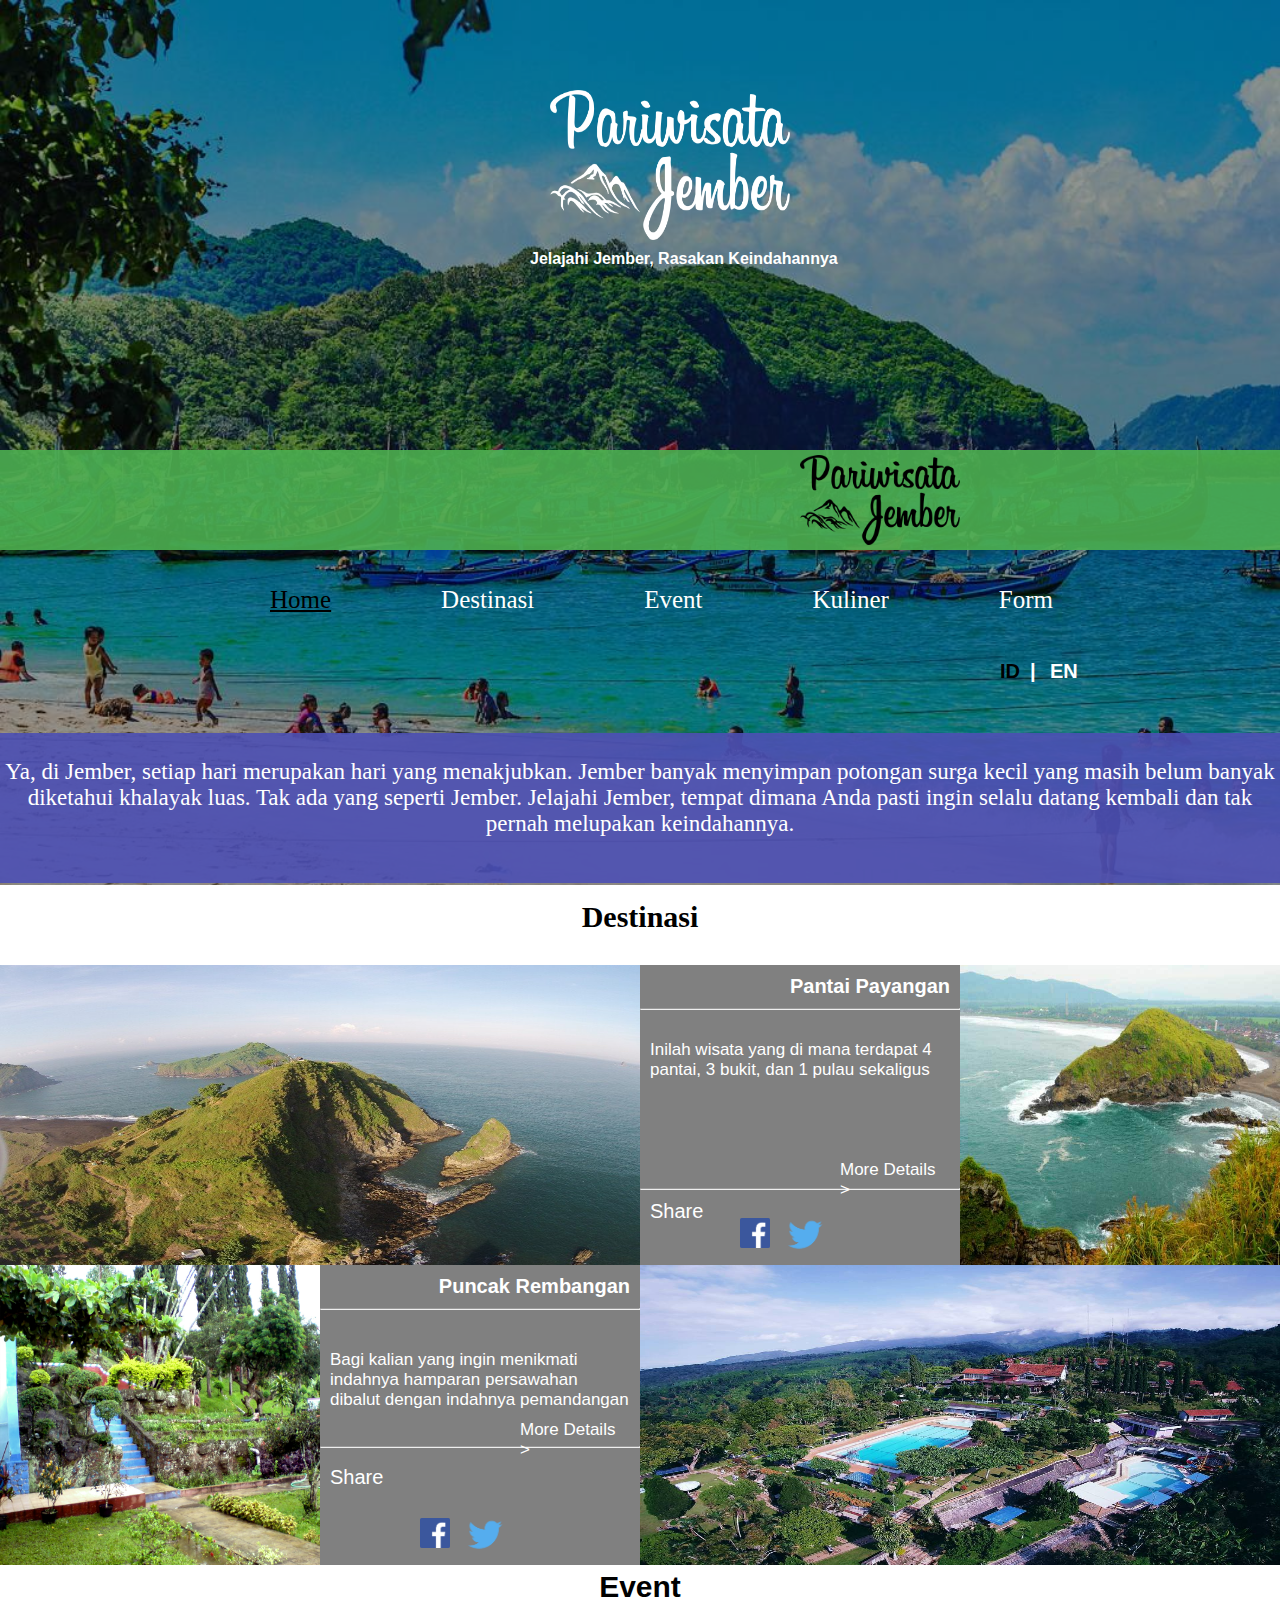
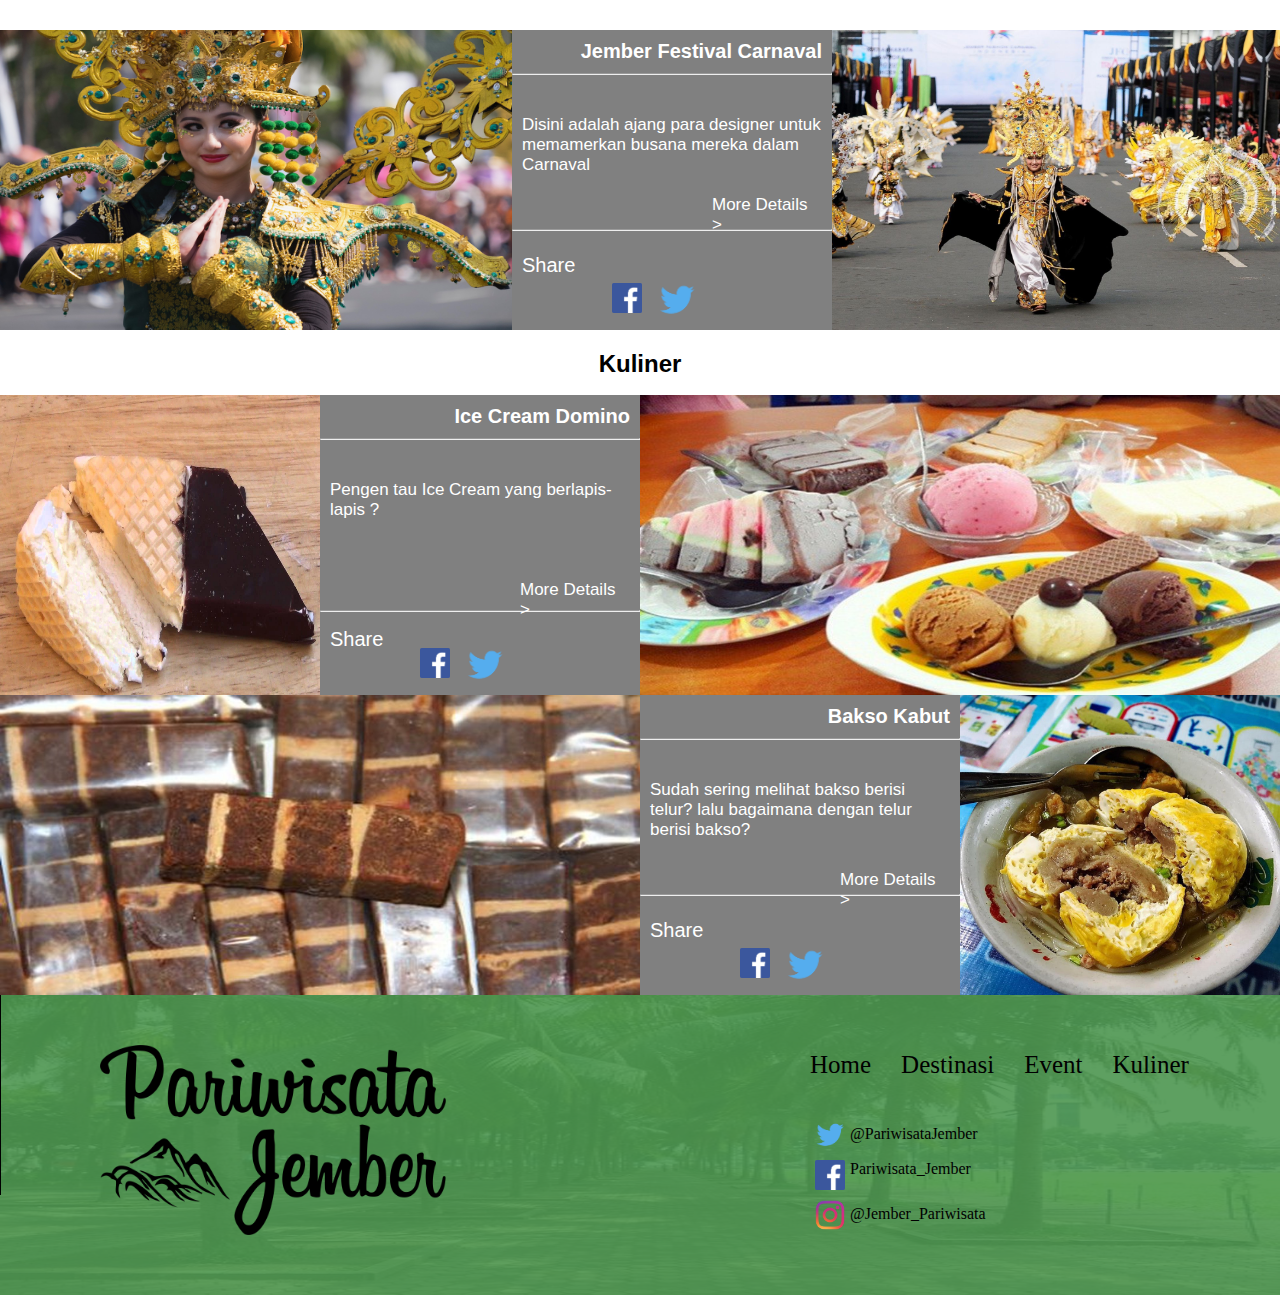
<file: index.html>
<!DOCTYPE html>
<html>
<head>
	<meta charset="utf-8">
	<title>Pariwista Jember</title>
	<link rel="stylesheet" type="text/css" href="Style.css">
</head>
<body>
	<div class="container">
		<img src="Gambar/home.jpg">
		<div class="efek-gelap"></div>
		<div class="logo">
			<img src="Gambar/logo-putih.png">
			<h4>Jelajahi Jember, Rasakan Keindahannya</h4>
		</div>
		<div class="header">
			<img src="Gambar/logo-hitam.png">
		</div>
		<div class="navbar">
			<ul>
				<li><a class="active" href="index.html">Home</a></li>
				<li><a href="Destinasi.html">Destinasi</a></li>
				<li><a href="Event.html">Event</a></li>
				<li><a href="Kuliner.html">Kuliner</a></li>
				<li><a href="Form.html">Form</a></li>
			</ul>
		</div>
		<font id="ID"> <a class="active" href="#ID"><b>ID</b></a></font>
		<font id="atau"><b>|</b></font>
		<font id="EN"> <a href="#EN"><b>EN</b></a></font>
		<div class="berita">
			<font style="margin: 40px;" id="berita"><center>Ya, di Jember, setiap hari merupakan hari yang menakjubkan. Jember banyak menyimpan potongan surga kecil yang masih belum banyak diketahui khalayak luas. Tak ada yang seperti Jember. Jelajahi Jember, tempat dimana Anda pasti ingin selalu datang kembali dan tak pernah melupakan keindahannya.</center></font>
		</div>
		<div class="top-content">
			<center><h2>Destinasi</h2></center>
		</div>
		<div class="Destinasi">
			<div id="content1">
				<img src="Gambar/payangan.jpg">
				<div id="deskripsi">
					<img style="z-index: 5; position: absolute; width: 50px; height: 50px; margin-top: 245px; margin-left: 140px;" src="Gambar/twitter.png">
					<img style="width: 30px; height: 30px; margin-top: 253px; margin-left: 100px;" src="Gambar/Facebook.png">
					<h2>Pantai Payangan</h2>
					<hr size="2px;">
						<p>Inilah wisata yang di mana terdapat 4 pantai, 3 bukit, dan 1 pulau sekaligus</p>
						<a href="#more"><p style="position: absolute; margin-left: 200px; margin-top: 70px;">More Details ></p></a>
						<br>
						<br>
						<br>
						<br>
						<br>
						<p style="position: absolute; margin-top: 20px; font-size: 20px;">Share</p>
					<hr size="2px">
				</div>
				<img style="margin-left: 70%; width: 30%;" src="Gambar/Pantai-Payangan.jpg">
			</div>
			<div id="content2">
				<img src="Gambar/Rembangan.jpg">
				<div id="deskripsi1">
					<img style="z-index: 5; position: absolute; width: 50px; height: 50px; margin-top: 245px; margin-left: 140px;" src="Gambar/twitter.png">
					<img style="width: 30px; height: 30px; margin-top: 253px; margin-left: 100px;" src="Gambar/Facebook.png">
					<h2>Puncak Rembangan</h2>
					<hr size="2px;">
						<p>Bagi kalian yang ingin menikmati indahnya hamparan persawahan dibalut dengan indahnya pemandangan</p>
						<a href="#more"><p style="position: absolute; margin-left: 200px; margin-top: 0px;">More Details ></p></a>
						<br>
					<hr size="2px">
					<p style="position: absolute; margin-top: 10px; font-size: 20px;">Share</p>

				</div>
				<img style="margin: 0; width: 30%;" src="Gambar/rembangan2.jpg">
			</div>
		</div>
		<div class="top-content1">
			<center><h2>Event</h2></center>
		</div>
		<div class="Event">
			<img src="Gambar/JFC.jpg">
			<div id="deskripsi2">
				<img style="z-index: 5; position: absolute; width: 50px; height: 50px; margin-top: 245px; margin-left: 140px;" src="Gambar/twitter.png">
				<img style="width: 30px; height: 30px; margin-top: 253px; margin-left: 100px;" src="Gambar/Facebook.png">
				<h2>Jember Festival Carnaval</h2>
					<hr size="2px;">
						<p>Disini adalah ajang para designer untuk memamerkan busana mereka dalam Carnaval</p>
						<a href="#more"><p style="position: absolute; margin-left: 200px; margin-top: 10px;">More Details ></p></a>
						<br>
						<br>
					<hr size="2px">
					<p style="position: absolute; margin-top: 15px; font-size: 20px;">Share</p>

			</div>
			<div class="Gambar2">
				<img style="position: absolute;" src="Gambar/JFC1.jpg">
			</div>
		</div>
		<div class="top-content2">
			<center><h2>Kuliner</h2></center>
		</div>
		<div class="Kuliner">
			<div id="content1">
				<img src="Gambar/Domino.jpg">
				<div id="deskripsi2">
					<img style="z-index: 5; position: absolute; width: 50px; height: 50px; margin-top: 245px; margin-left: 140px;" src="Gambar/twitter.png">
					<img style="width: 30px; height: 30px; margin-top: 253px; margin-left: 100px;" src="Gambar/Facebook.png">
					<h2>Ice Cream Domino</h2>
						<hr size="2px;">
							<p>Pengen tau Ice Cream yang berlapis-lapis ?</p>
							<a href="#more"><p style="position: absolute; margin-left: 200px; margin-top: 50px;">More Details ></p></a>
							<br>
							<br>
							<br>
							<br>
						<hr size="2px">
					<p style="position: absolute; margin-top: 8px; font-size: 20px;">Share </p>
				</div>
				<img style="margin-left: 50%; width: 50%;" src="Gambar/Domino2.jpg">
			</div>
			<div id="content2">
				<img src="Gambar/Bakso.jpg">
				<div id="deskripsi2">
					<img style="z-index: 5; position: absolute; width: 50px; height: 50px; margin-top: 245px; margin-left: 140px;" src="Gambar/twitter.png">
					<img style="width: 30px; height: 30px; margin-top: 253px; margin-left: 100px;" src="Gambar/Facebook.png">
					<h2>Bakso Kabut</h2>
						<hr size="2px;">
							<p>Sudah sering melihat bakso berisi telur? lalu bagaimana dengan telur berisi bakso?</p>
							<a href="#more"><p style="position: absolute; margin-left: 200px; margin-top: 20px;">More Details ></p></a>
							<br>
							<br>
						<hr size="2px">
					<p style="position: absolute; margin-top: 15px; font-size: 20px;">Share </p>
				</div>
				<img style="margin-left: 0; width: 50%;" src="Gambar/Kuliner.jpg">
			</div>
		</div>
		<div class="footer">
			<img class="logo-hitam" src="Gambar/logo-hitam.png">
			<img src="Gambar/alun-alun.jpg">
			<div class="navbar">
				<ul>
					<li><a href="#home">Home</a></li>
					<li><a href="#Destinasi">Destinasi</a></li>
					<li><a href="#Event">Event</a></li>
					<li><a href="#Kuliner">Kuliner</a></li>
				</ul>
			</div>
			<div class="sosmed">
				<li><a href="#twitter"><img src="Gambar/twitter.png">@PariwisataJember</a></li>
				<li style=" margin-top: 165px;"><a href=""><img style="width: 30px; height: 30px; margin-left: -35px; margin-top: 0;" src="Gambar/Facebook.png">Pariwisata_Jember</a></li>
				<li style="margin-top: 210px"><a href=""><img src="Gambar/ig.png">@Jember_Pariwisata</a></li>
			</div>
			


			<div style="width: 1px; height: 200px; background-color: black; z-index: 2; position: absolute;"></div>
		</div>
	</div>
</body>
</html>
</file>
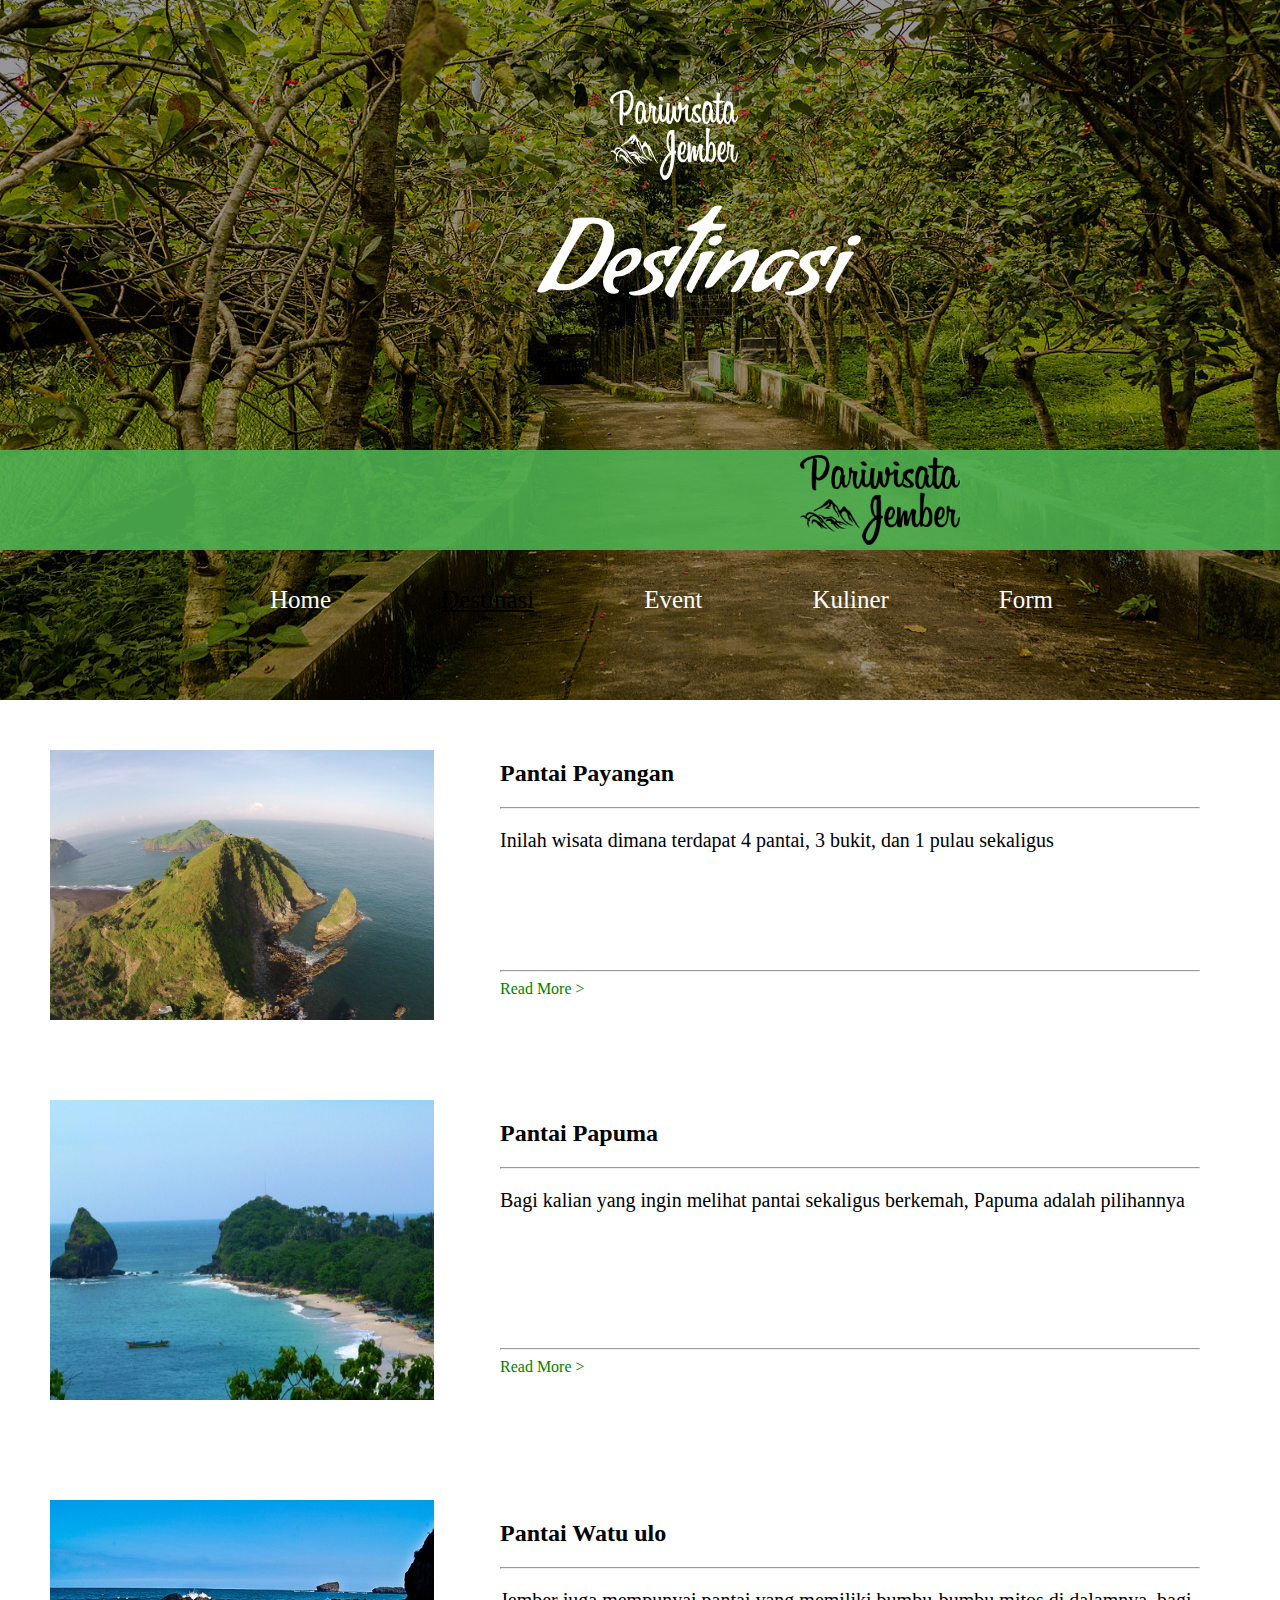
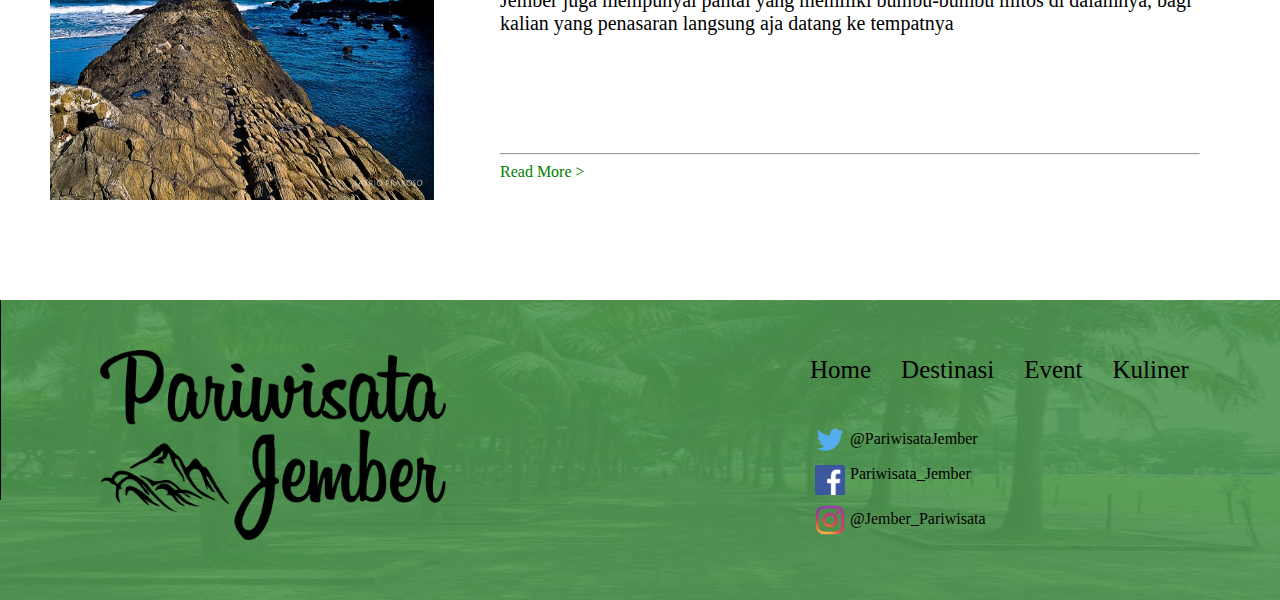
<file: Destinasi.html>
<!DOCTYPE html>
<html>
<head>
	<meta charset="utf-8">
	<title>Pariwista Jember</title>
	<link rel="stylesheet" type="text/css" href="Style.css">
	<link href='https://fonts.googleapis.com/css?family=Condiment' rel='stylesheet'>
</head>
<body>
	<div class="container">
		<img style="height: 700px;" src="Gambar/Taman-Botani.jpg">
		<div style="height: 700px;" class="efek-gelap"></div>
		<div class="logo">
			<img style="width: 10%; height: 10%; margin-left: 610px;" src="Gambar/logo-putih.png">
			<font class="judul">Destinasi</font>
		</div>
		<div class="header">
			<img src="Gambar/logo-hitam	.png">
		</div>
		<div class="navbar">
			<ul>
				<li><a href="index.html">Home</a></li>
				<li><a class="active" href="Destinasi.html">Destinasi</a></li>
				<li><a href="Event.html">Event</a></li>
				<li><a href="Kuliner.html">Kuliner</a></li>
				<li><a href="Form.html">Form</a></li>
			</ul>
		</div>
		<div class="content-kuliner">
			<div id="Gambar1">
				<img src="Gambar/payangan.jpg">
				<div class="isi-content">
					<h2>Pantai Payangan</h2>
					<hr>
					<p>Inilah wisata dimana terdapat 4 pantai, 3 bukit, dan 1 pulau sekaligus</p>
					<br><br><br><br><br>
					<hr>
					<a href="#readmore">Read More ></a>
				</div>
			</div>
			<div id="Gambar2">
				<img src="Gambar/Papuma.jpg">
				<div class="isi-content">
					<h2>Pantai Papuma</h2>
					<hr>
					<p>Bagi kalian yang ingin melihat pantai sekaligus berkemah, Papuma adalah pilihannya</p>
					<br><br><br><br><br><br>
					<hr>
					<a href="#readmore">Read More ></a>
				</div>
			</div>
			<div id="Gambar3">
				<img src="Gambar/Watu-ulo.jpg">
				<div class="isi-content">
					<h2>Pantai Watu ulo</h2>
					<hr>
					<p>Jember juga mempunyai pantai yang memiliki bumbu-bumbu mitos di dalamnya, bagi kalian yang penasaran langsung aja datang ke tempatnya</p>
					<br><br><br><br><br>
					<hr>
					<a href="#readmore">Read More ></a>
				</div>
			</div>
		</div>
		<div class="footer">
			<img class="logo-hitam" src="Gambar/logo-hitam.png">
			<img src="Gambar/alun-alun.jpg">
			<div class="navbar">
				<ul>
					<li><a href="#home">Home</a></li>
					<li><a href="#Destinasi">Destinasi</a></li>
					<li><a href="#Event">Event</a></li>
					<li><a href="#Kuliner">Kuliner</a></li>
				</ul>
			</div>
			<div class="sosmed">
				<li><a href="#twitter"><img src="Gambar/twitter.png">@PariwisataJember</a></li>
				<li style=" margin-top: 165px;"><a href=""><img style="width: 30px; height: 30px; margin-left: -35px; margin-top: 0;" src="Gambar/Facebook.png">Pariwisata_Jember</a></li>
				<li style="margin-top: 210px"><a href=""><img src="Gambar/ig.png">@Jember_Pariwisata</a></li>
			</div>
			


			<div style="width: 1px; height: 200px; background-color: black; z-index: 2; position: absolute;"></div>
		</div>
	</div>
</file>
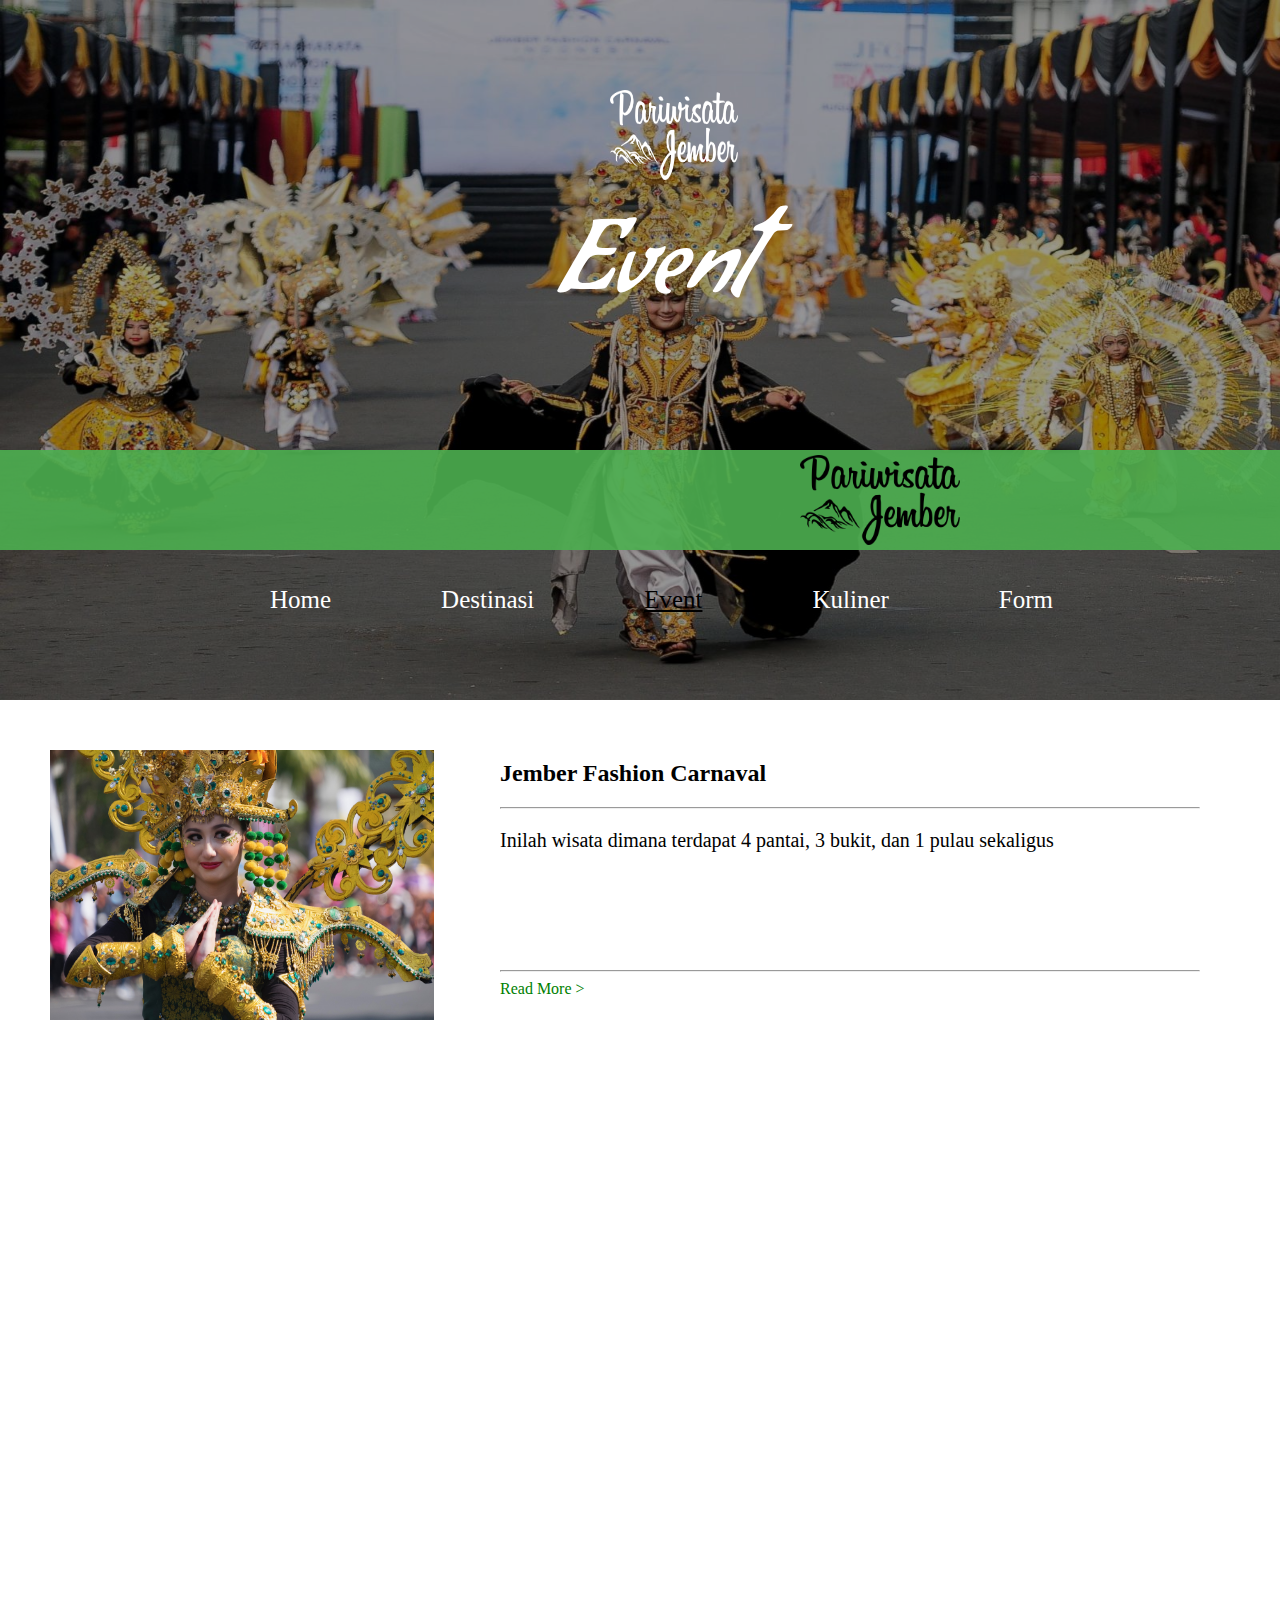
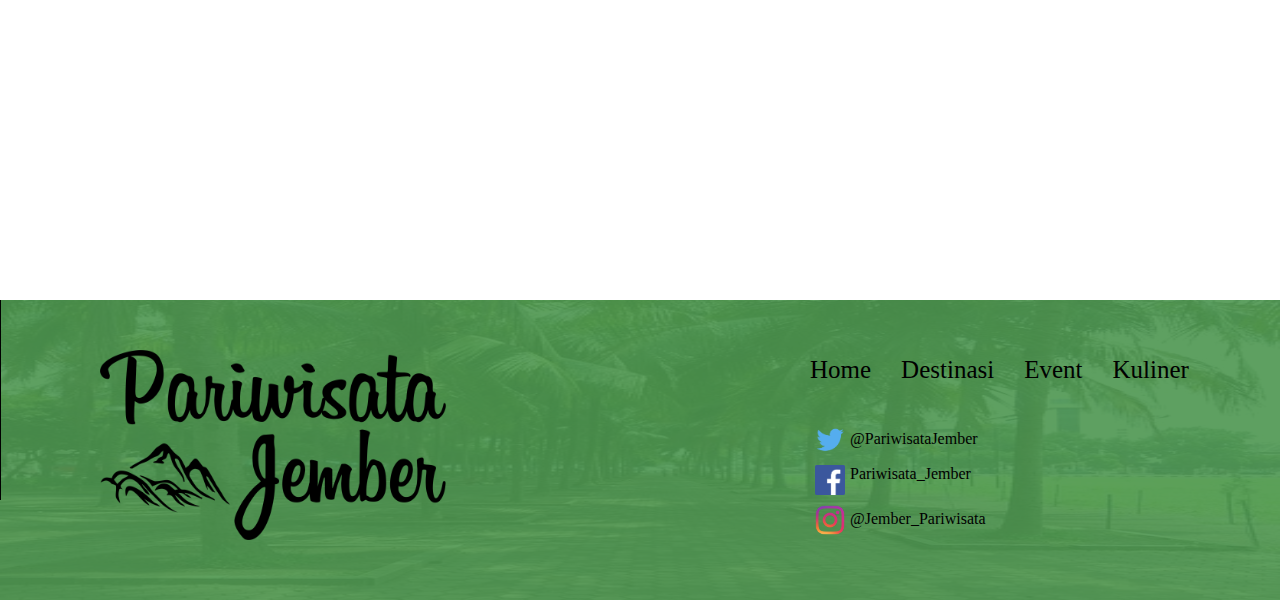
<file: Event.html>
<!DOCTYPE html>
<html>
<head>
	<meta charset="utf-8">
	<title>Pariwista Jember</title>
	<link rel="stylesheet" type="text/css" href="Style.css">
	<link href='https://fonts.googleapis.com/css?family=Condiment' rel='stylesheet'>
</head>
<body>
	<div class="container">
		<img style="height: 700px;" src="Gambar/JFC1.jpg">
		<div style="height: 700px;" class="efek-gelap"></div>
		<div class="logo">
			<img style="width: 10%; height: 10%; margin-left: 610px;" src="Gambar/logo-putih.png">
			<font style="margin-left: 560px;" class="judul">Event</font>
		</div>
		<div class="header">
			<img src="Gambar/logo-hitam	.png">
		</div>
		<div class="navbar">
			<ul>
				<li><a href="index.html">Home</a></li>
				<li><a href="Destinasi.html">Destinasi</a></li>
				<li><a class="active" href="Event.html">Event</a></li>
				<li><a href="Kuliner.html">Kuliner</a></li>
				<li><a href="Form.html">Form</a></li>
			</ul>
		</div>
		<div class="content-kuliner">
			<div id="Gambar1">
				<img src="Gambar/JFC.jpg">
				<div class="isi-content">
					<h2>Jember Fashion Carnaval</h2>
					<hr>
					<p>Inilah wisata dimana terdapat 4 pantai, 3 bukit, dan 1 pulau sekaligus</p>
					<br><br><br><br><br>
					<hr>
					<a href="#readmore">Read More ></a>
				</div>
			</div>
		</div>
		<div class="footer">
			<img class="logo-hitam" src="Gambar/logo-hitam.png">
			<img src="Gambar/alun-alun.jpg">
			<div class="navbar">
				<ul>
					<li><a href="#home">Home</a></li>
					<li><a href="#Destinasi">Destinasi</a></li>
					<li><a href="#Event">Event</a></li>
					<li><a href="#Kuliner">Kuliner</a></li>
				</ul>
			</div>
			<div class="sosmed">
				<li><a href="#twitter"><img src="Gambar/twitter.png">@PariwisataJember</a></li>
				<li style=" margin-top: 165px;"><a href=""><img style="width: 30px; height: 30px; margin-left: -35px; margin-top: 0;" src="Gambar/Facebook.png">Pariwisata_Jember</a></li>
				<li style="margin-top: 210px"><a href=""><img src="Gambar/ig.png">@Jember_Pariwisata</a></li>
			</div>
			


			<div style="width: 1px; height: 200px; background-color: black; z-index: 2; position: absolute;"></div>
		</div>
	</div>
</file>
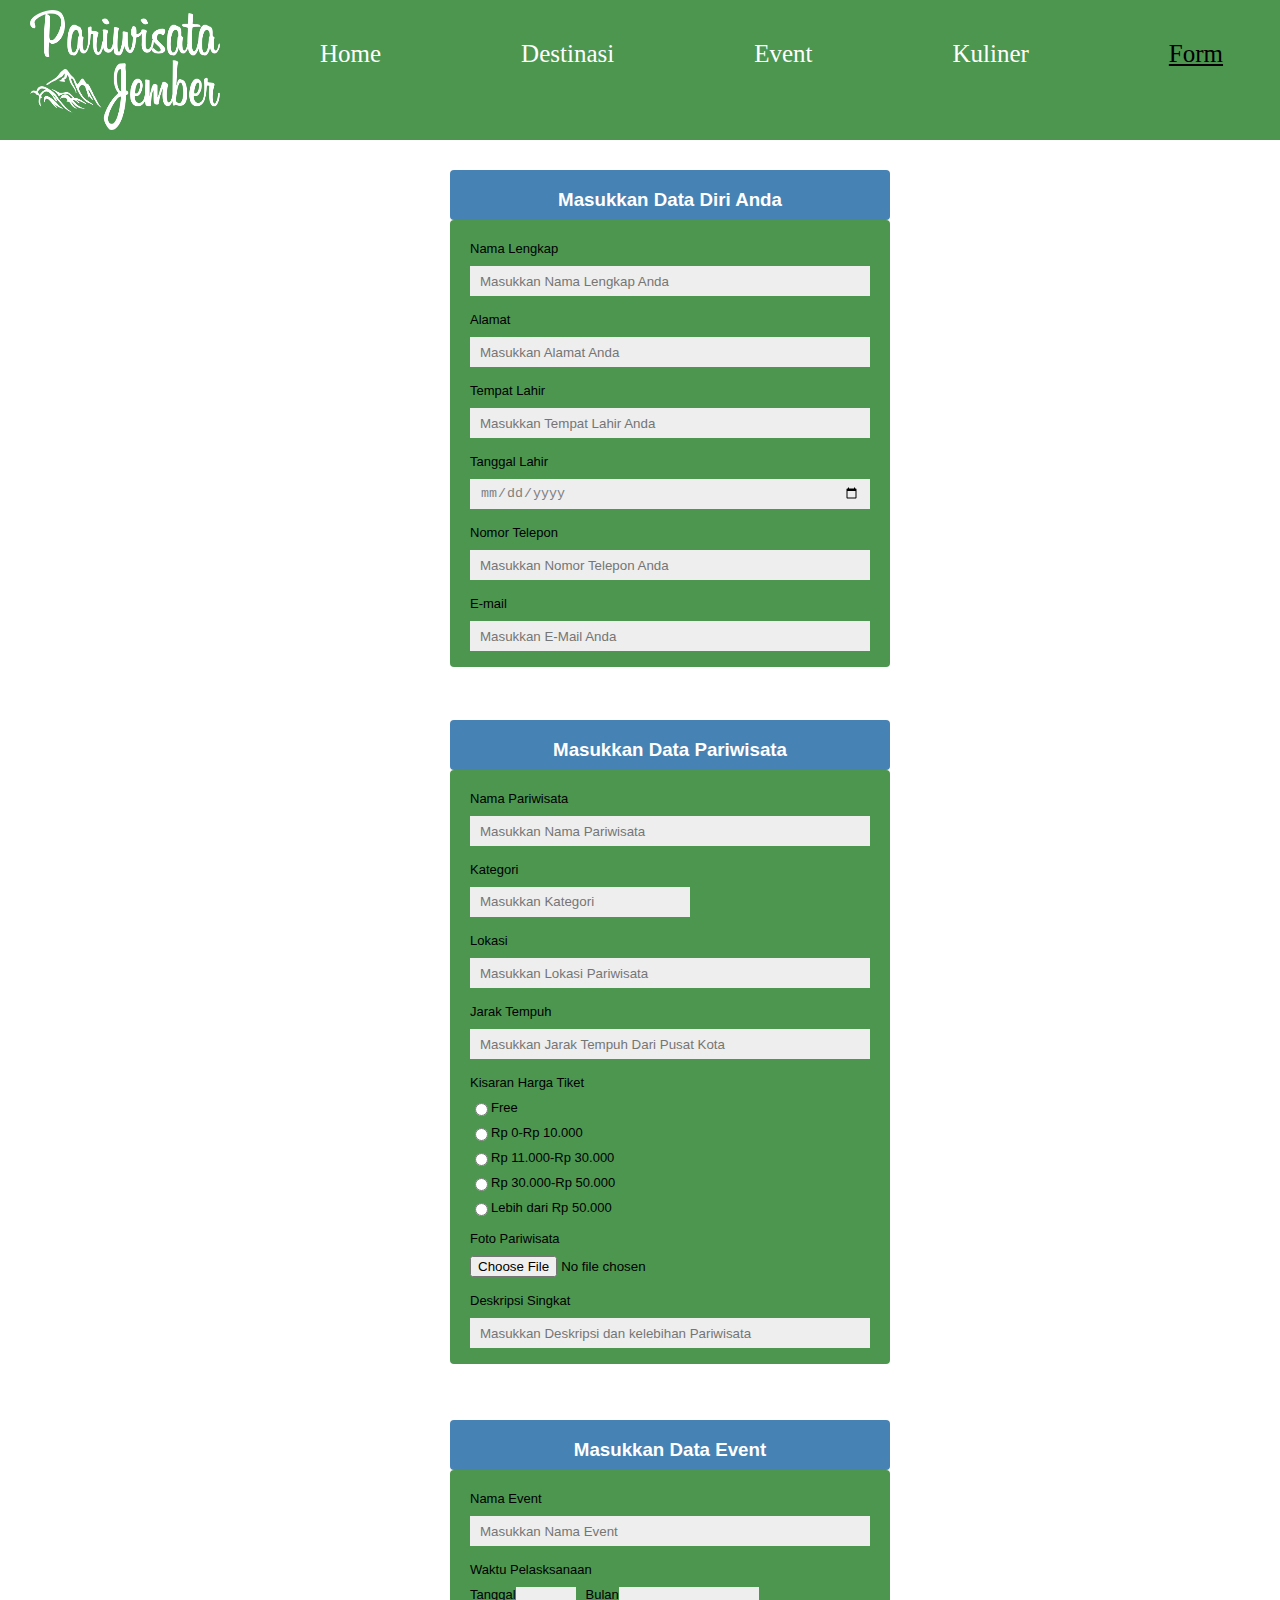
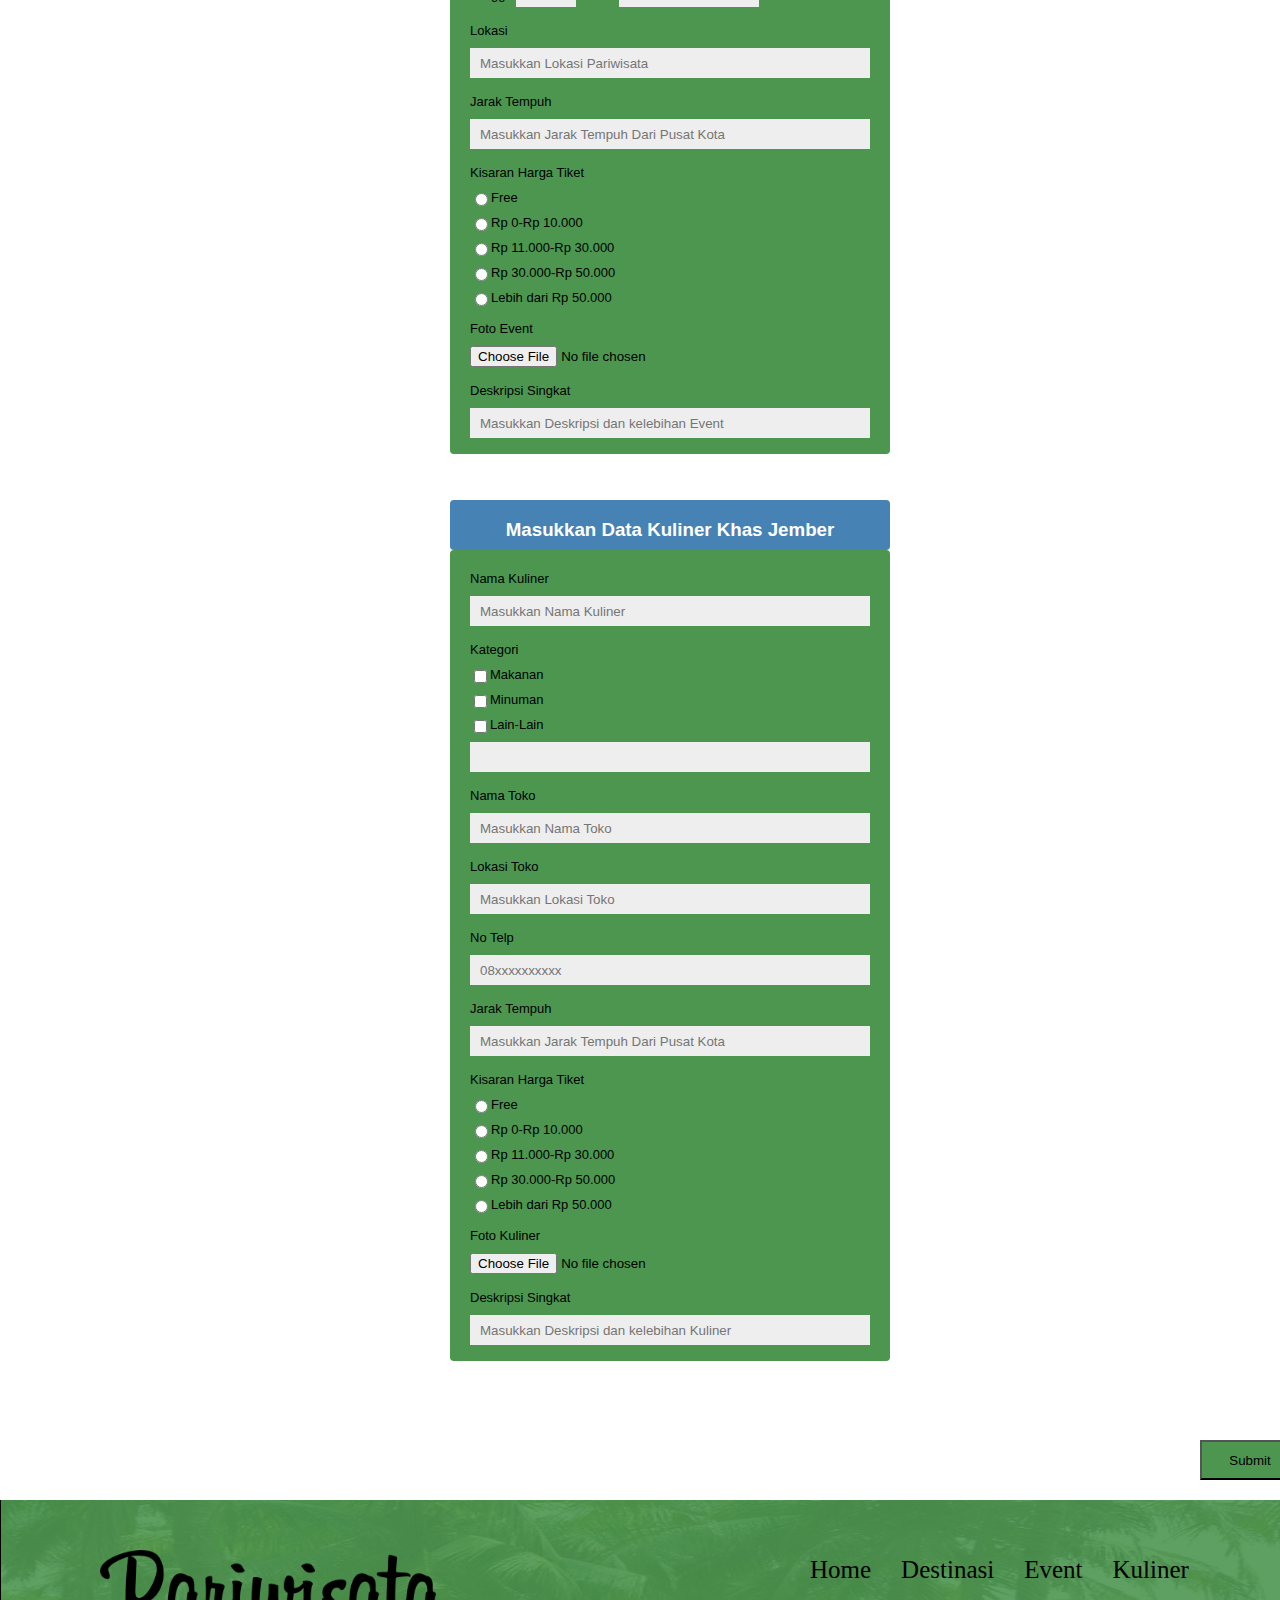
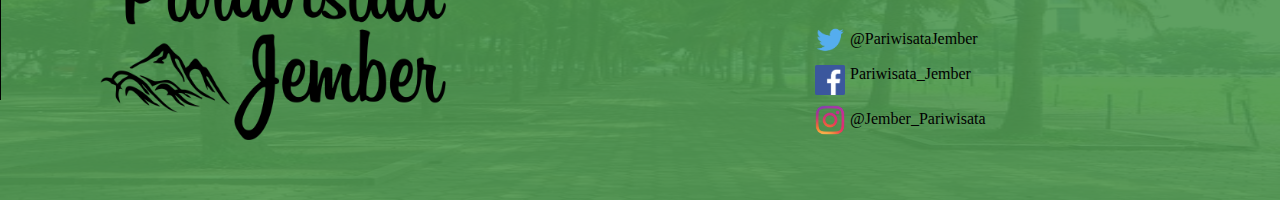
<file: Form.html>
<!DOCTYPE html>
<html>
<head>
	<meta charset="utf-8">
	<title>Pariwista Jember</title>
	<link rel="stylesheet" type="text/css" href="Style.css">
	<link href='https://fonts.googleapis.com/css?family=Condiment' rel='stylesheet'>
</head>
<body>
	<div class="background-form"></div>
	<div class="logo-form">
		<img src="Gambar/logo-putih.png">
		<div class="navbar-form">
			<ul>
				<li><a href="index.html">Home</a></li>
				<li><a href="Destinasi.html">Destinasi</a></li>
				<li><a href="Event.html">Event</a></li>
				<li><a href="Kuliner.html">Kuliner</a></li>
				<li><a  class="active" href="Form.html">Form</a></li>
			</ul>
		</div>
	</div>
	<div class="form">
		<div></div>
		<div class="kepala-form">
			<h3>Masukkan Data Diri Anda</h3>
		</div>
		<div class="form-identitas">
			<form>
				<div class="group">
					<label>Nama Lengkap</label>
					<input type="text" name="NamaLengkap" placeholder="Masukkan Nama Lengkap Anda">
				</div>
				<div class="group">
					<label>Alamat</label>
					<input type="textarea" name="Alamat" placeholder="Masukkan Alamat Anda">
				</div>
				<div class="group">
					<label>Tempat Lahir</label>
					<input type="text" name="TempatLahir" placeholder="Masukkan Tempat Lahir Anda">
				</div>
				<div class="group">
					<label>Tanggal Lahir</label>
					<input type="date" name="TanggalLahir" placeholder="Masukkan Tanggal Lahir Anda">
				</div>
				<div class="group">
					<label>Nomor Telepon</label>
					<input type="text" name="Nomor" placeholder="Masukkan Nomor Telepon Anda">
				</div>
				<div class="group">
					<label>E-mail</label>
					<input type="text" name="email" placeholder="Masukkan E-Mail Anda">
				</div>
			</form>
		</div>
		<div style="margin-top: 720px; margin-left: 450px;" class="kepala-form">
			<h3>Masukkan Data Pariwisata</h3>
		</div>
		<div style="margin-top: 770px; margin-left: 450px;" class="form-identitas">
			<form>
				<div class="group">
					<label>Nama Pariwisata</label>
					<input type="text" name="Nama-Pariwisata" placeholder="Masukkan Nama Pariwisata">
				</div>
				<div class="group">
					<label>Kategori</label>
					<input list="Kategori" name="Kategori" placeholder="Masukkan Kategori">
					<datalist id="Kategori">
						<option value="Pantai"></option>
						<option value="Air Terjun"></option>
						<option value="Pegunungan"></option>
						<option value="Edukasi"></option>
					</datalist>
				</div>
				<div class="group">
					<label>Lokasi</label>
					<input type="textarea" name="Lokasi" placeholder="Masukkan Lokasi Pariwisata">
				</div>
				<div class="group">
					<label>Jarak Tempuh</label>
					<input type="text" name="JarakTempuh" placeholder="Masukkan Jarak Tempuh Dari Pusat Kota">
				</div>
				<div class="group">
					<label>Kisaran Harga Tiket</label>
					<input type="Radio" name="Free">
					<label>Free</label>
					<input type="Radio" name="10.000">
					<label>Rp 0-Rp 10.000</label>
					<input type="Radio" name="30.000">
					<label>Rp 11.000-Rp 30.000</label>
					<input type="Radio" name="50.000">
					<label>Rp 30.000-Rp 50.000</label>
					<input type="Radio" name=">50.000">
					<label>Lebih dari Rp 50.000</label>
				</div>
				<div class="group">
					<label>Foto Pariwisata</label>
					<input type="file" name="foto" placeholder="Masukkan E-Mail Anda">
				</div>
				<div class="group">
					<label>Deskripsi Singkat</label>
					<input type="text" name="Deskripsi" placeholder="Masukkan Deskripsi dan kelebihan Pariwisata">
				</div>
			</form>
		</div>

		<div style="margin-top: 1420px; margin-left: 450px;" class="kepala-form">
			<h3>Masukkan Data Event </h3>
		</div>
		<div style="margin-top: 1470px; margin-left: 450px;" class="form-identitas">
			<form>
				<div class="group">
					<label>Nama Event</label>
					<input type="text" name="Nama-Event" placeholder="Masukkan Nama Event">
				</div>
				<div class="group">
					<label>Waktu Pelasksanaan</label>
					<label style="float: left;" >Tanggal</label>
					<input style="float: left;" list="Tanggal" name="Tanggal">
					<datalist id="Tanggal">
						<option value="1"></option>
						<option value="2"></option>
						<option value="3"></option>
						<option value="4"></option>
						<option value="5"></option>
						<option value="6"></option>
						<option value="7"></option>
						<option value="8"></option>
						<option value="9"></option>
						<option value="10"></option>
						<option value="11"></option>
						<option value="12"></option>
						<option value="13"></option>
						<option value="14"></option>
						<option value="15"></option>
						<option value="16"></option>
						<option value="17"></option>
						<option value="18"></option>
						<option value="19"></option>
						<option value="20"></option>
						<option value="21"></option>
						<option value="22"></option>
						<option value="23"></option>
						<option value="24"></option>
						<option value="25"></option>
						<option value="26"></option>
						<option value="27"></option>
						<option value="28"></option>
						<option value="29"></option>
						<option value="30"></option>
						<option value="31"></option>
					</datalist>
					<label style="float: left; margin-left: 10px;" >Bulan</label>
					<input list="Bulan" name="Bulan">
					<datalist id="Bulan">
						<option value="Januari"></option>
						<option value="Februari"></option>
						<option value="Maret"></option>
						<option value="April"></option>
						<option value="Mei"></option>
						<option value="Juni"></option>
						<option value="Juli"></option>
						<option value="Agustus"></option>
						<option value="September"></option>
						<option value="Oktober"></option>
						<option value="November"></option>
						<option value="Desember"></option>
					</datalist>
				</div>
				<div class="group">
					<label>Lokasi</label>
					<input type="textarea" name="Lokasi" placeholder="Masukkan Lokasi Pariwisata">
				</div>
				<div class="group">
					<label>Jarak Tempuh</label>
					<input type="text" name="JarakTempuh" placeholder="Masukkan Jarak Tempuh Dari Pusat Kota">
				</div>
				<div class="group">
					<label>Kisaran Harga Tiket</label>
					<input type="Radio" name="Free">
					<label>Free</label>
					<input type="Radio" name="10.000">
					<label>Rp 0-Rp 10.000</label>
					<input type="Radio" name="30.000">
					<label>Rp 11.000-Rp 30.000</label>
					<input type="Radio" name="50.000">
					<label>Rp 30.000-Rp 50.000</label>
					<input type="Radio" name=">50.000">
					<label>Lebih dari Rp 50.000</label>
				</div>
				<div class="group">
					<label>Foto Event</label>
					<input type="file" name="foto" placeholder="Masukkan E-Mail Anda">
				</div>
				<div class="group">
					<label>Deskripsi Singkat</label>
					<input type="text" name="Deskripsi" placeholder="Masukkan Deskripsi dan kelebihan Event">
				</div>
			</form>
		</div>
		<div style="margin-top: 2100px; margin-left: 450px;" class="kepala-form">
			<h3>Masukkan Data Kuliner Khas Jember</h3>
		</div>
		<div style="margin-top: 2150px; margin-left: 450px;" class="form-identitas">
			<form>
				<div class="group">
					<label>Nama Kuliner</label>
					<input type="text" name="Nama-Kuliner" placeholder="Masukkan Nama Kuliner">
				</div>
				<div class="group">
					<label>Kategori</label>
					<input type="checkbox" name="Makanan">
					<label>Makanan</label>
					<input type="checkbox" name="Minuman">
					<label>Minuman</label>
					<input type="checkbox" name="lain2">
					<label>Lain-Lain</label>
					<input type="text" name="lain2">
				</div>
				<div class="group">
					<label>Nama Toko</label>
					<input type="text" name="NamaToko" placeholder="Masukkan Nama Toko">
				</div>
				<div class="group">
					<label>Lokasi Toko</label>
					<input type="textarea" name="Lokasi" placeholder="Masukkan Lokasi Toko">
				</div>
				<div class="group">
					<label>No Telp</label>
					<input type="text" name="No-telp" placeholder="08xxxxxxxxxx">
				</div>
				<div class="group">
					<label>Jarak Tempuh</label>
					<input type="text" name="JarakTempuh" placeholder="Masukkan Jarak Tempuh Dari Pusat Kota">
				</div>
				<div class="group">
					<label>Kisaran Harga Tiket</label>
					<input type="Radio" name="Free">
					<label>Free</label>
					<input type="Radio" name="10.000">
					<label>Rp 0-Rp 10.000</label>
					<input type="Radio" name="30.000">
					<label>Rp 11.000-Rp 30.000</label>
					<input type="Radio" name="50.000">
					<label>Rp 30.000-Rp 50.000</label>
					<input type="Radio" name=">50.000">
					<label>Lebih dari Rp 50.000</label>
				</div>
				<div class="group">
					<label>Foto Kuliner</label>
					<input type="file" name="foto" placeholder="Masukkan E-Mail Anda">
				</div>
				<div class="group">
					<label>Deskripsi Singkat</label>
					<input type="text" name="Deskripsi" placeholder="Masukkan Deskripsi dan kelebihan Kuliner">
				</div>
			</form>
		</div>
		<input style="z-index: 2; background-color: rgb(76,150,80); position: absolute; margin-top: 3040px; margin-left: 1200px; width: 100px; height: 40px;" type="Submit" value="Submit">
	</div>
	<div style="margin-top: 3100px; position: absolute;" class="footer">
			<img style="position: absolute; " class="logo-hitam" src="Gambar/logo-hitam.png">
			<img style="position: absolute;" src="Gambar/alun-alun.jpg">
			<div class="navbar">
				<ul>
					<li><a href="#home">Home</a></li>
					<li><a href="#Destinasi">Destinasi</a></li>
					<li><a href="#Event">Event</a></li>
					<li><a href="#Kuliner">Kuliner</a></li>
				</ul>
			</div>
			<div class="sosmed">
				<li><a href="#twitter"><img src="Gambar/twitter.png">@PariwisataJember</a></li>
				<li style=" margin-top: 165px;"><a href=""><img style="width: 30px; height: 30px; margin-left: -35px; margin-top: 0;" src="Gambar/Facebook.png">Pariwisata_Jember</a></li>
				<li style="margin-top: 210px"><a href=""><img src="Gambar/ig.png">@Jember_Pariwisata</a></li>
			</div>
			


			<div style="width: 1px; height: 200px; background-color: black; z-index: 2; position: absolute;"></div>
		</div>
</body>
</html>
</file>
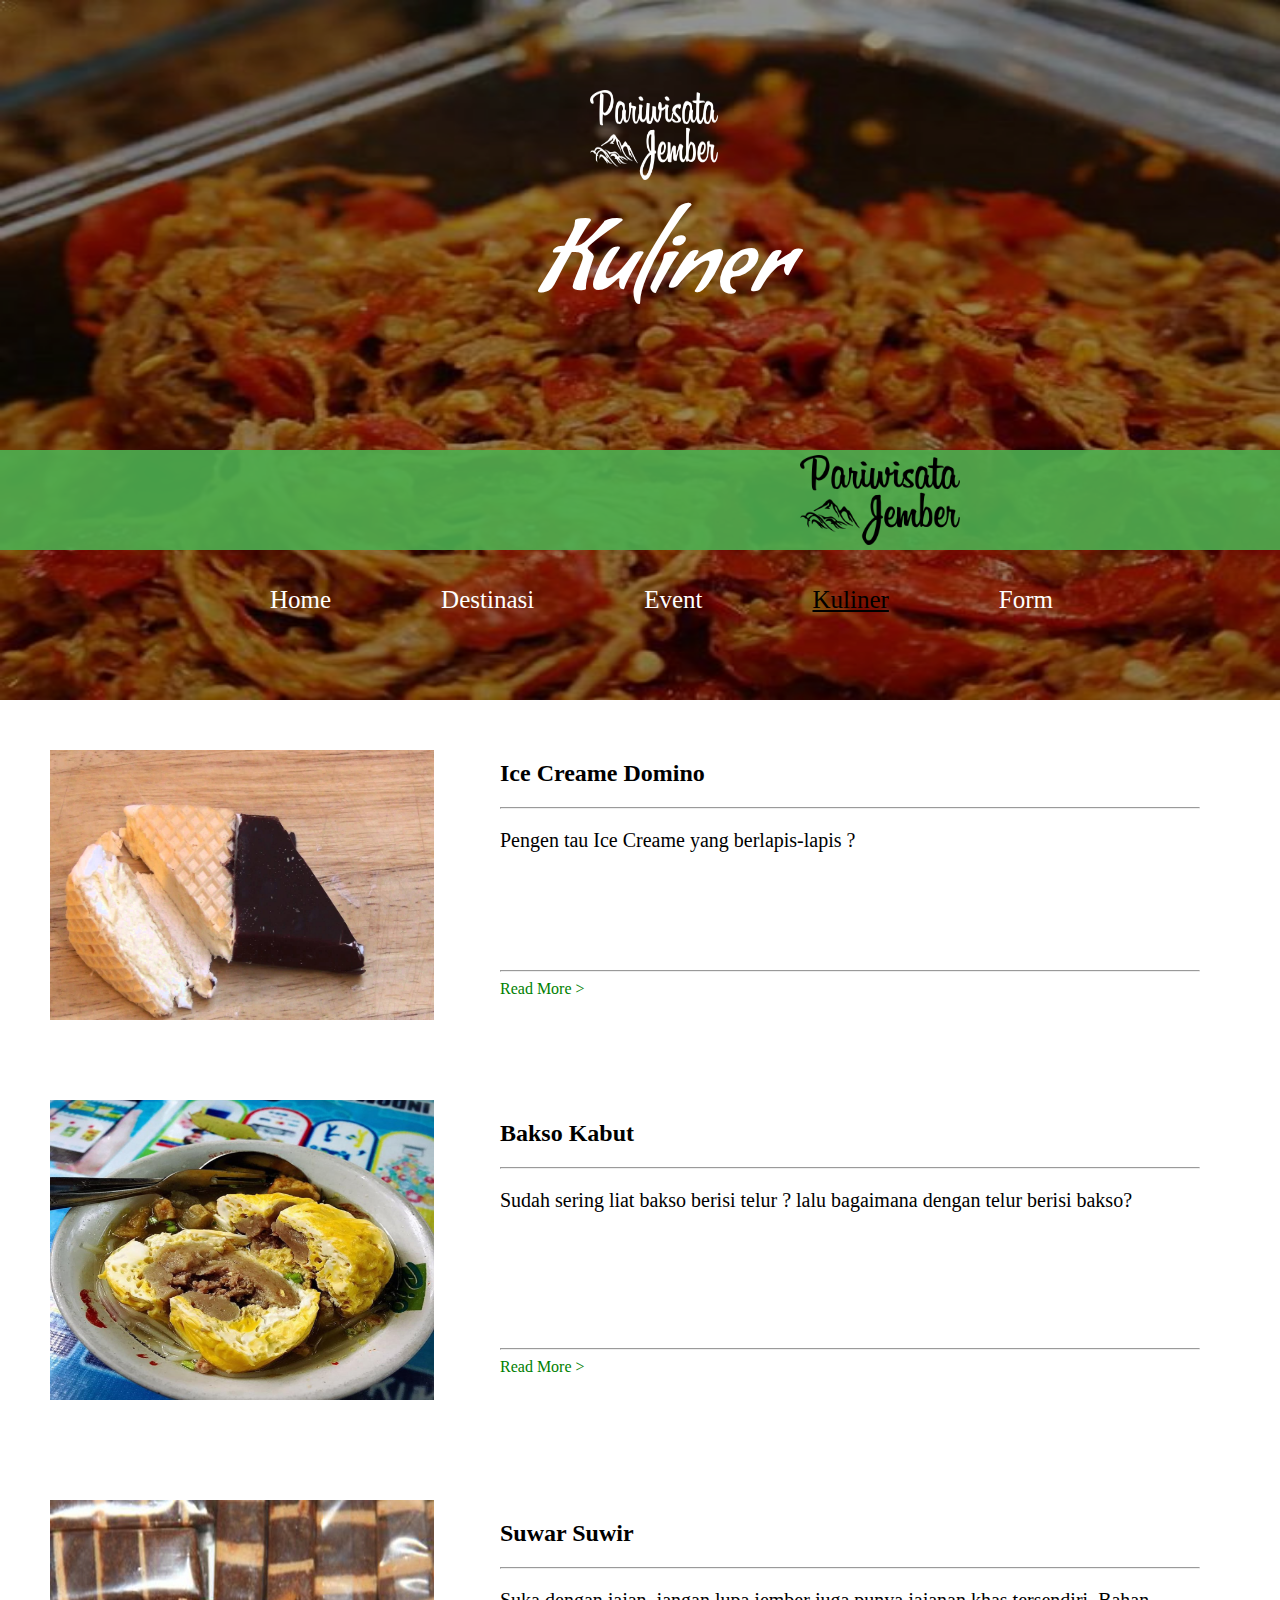
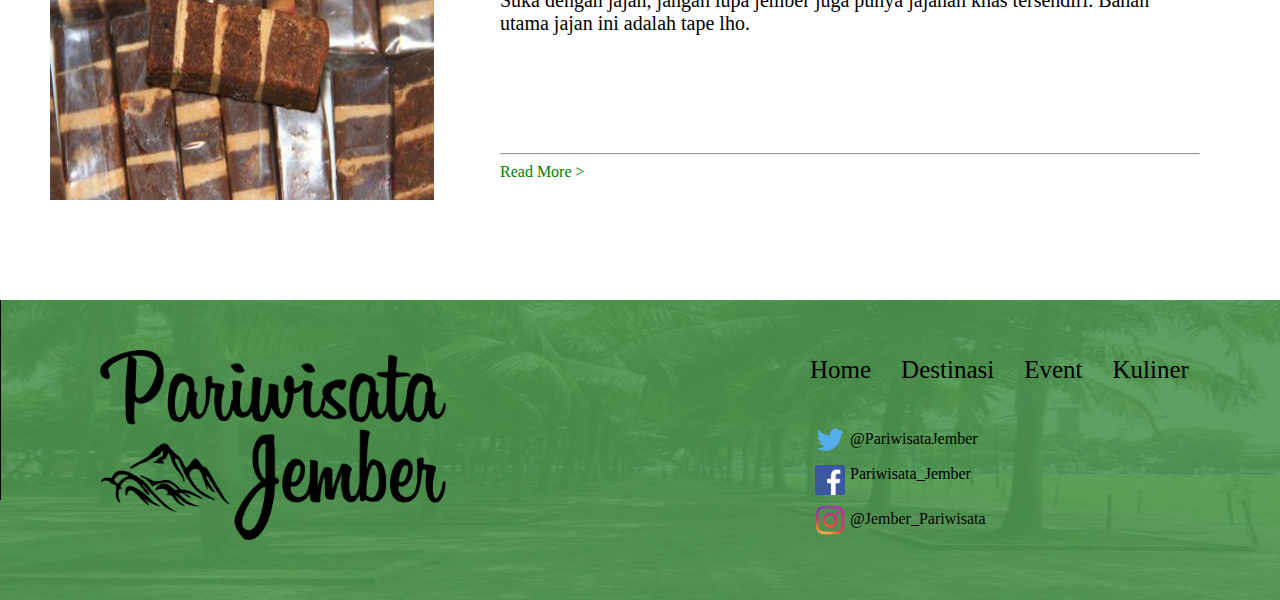
<file: Kuliner.html>
<!DOCTYPE html>
<html>
<head>
	<meta charset="utf-8">
	<title>Pariwista Jember</title>
	<link rel="stylesheet" type="text/css" href="Style.css">
	<link href='https://fonts.googleapis.com/css?family=Condiment' rel='stylesheet'>
</head>
<body>
	<div class="container">
		<img style="height: 700px;" src="Gambar/top-kuliner.jpg">
		<div style="height: 700px;" class="efek-gelap"></div>
		<div class="logo">
			<img style="width: 10%; height: 10%; margin-left: 590px;" src="Gambar/logo-putih.png">
			<font class="judul">Kuliner</font>
		</div>
		<div class="header">
			<img src="Gambar/logo-hitam	.png">
		</div>
		<div class="navbar">
			<ul>
				<li><a href="index.html">Home</a></li>
				<li><a href="Destinasi.html">Destinasi</a></li>
				<li><a href="Event.html">Event</a></li>
				<li><a class="active" href="Kuliner.html">Kuliner</a></li>
				<li><a href="Form.html">Form</a></li>
			</ul>
		</div>
		<div class="content-kuliner">
			<div id="Gambar1">
				<img src="Gambar/Domino.jpg">
				<div class="isi-content">
					<h2>Ice Creame Domino</h2>
					<hr>
					<p>Pengen tau Ice Creame yang berlapis-lapis ?</p>
					<br><br><br><br><br>
					<hr>
					<a href="#readmore">Read More ></a>
				</div>
			</div>
			<div id="Gambar2">
				<img src="Gambar/Bakso.jpg">
				<div class="isi-content">
					<h2>Bakso Kabut</h2>
					<hr>
					<p>Sudah sering liat bakso berisi telur ? lalu bagaimana dengan telur berisi bakso?</p>
					<br><br><br><br><br><br>
					<hr>
					<a href="#readmore">Read More ></a>
				</div>
			</div>
			<div id="Gambar3">
				<img src="Gambar/Kuliner.jpg">
				<div class="isi-content">
					<h2>Suwar Suwir</h2>
					<hr>
					<p>Suka dengan jajan, jangan lupa jember juga punya jajanan khas tersendiri. Bahan utama jajan ini adalah tape lho.</p>
					<br><br><br><br><br>
					<hr>
					<a href="#readmore">Read More ></a>
				</div>
			</div>
		</div>
		<div class="footer">
			<img class="logo-hitam" src="Gambar/logo-hitam.png">
			<img src="Gambar/alun-alun.jpg">
			<div class="navbar">
				<ul>
					<li><a href="#home">Home</a></li>
					<li><a href="#Destinasi">Destinasi</a></li>
					<li><a href="#Event">Event</a></li>
					<li><a href="#Kuliner">Kuliner</a></li>
				</ul>
			</div>
			<div class="sosmed">
				<li><a href="#twitter"><img src="Gambar/twitter.png">@PariwisataJember</a></li>
				<li style=" margin-top: 165px;"><a href=""><img style="width: 30px; height: 30px; margin-left: -35px; margin-top: 0;" src="Gambar/Facebook.png">Pariwisata_Jember</a></li>
				<li style="margin-top: 210px"><a href=""><img src="Gambar/ig.png">@Jember_Pariwisata</a></li>
			</div>
			


			<div style="width: 1px; height: 200px; background-color: black; z-index: 2; position: absolute;"></div>
		</div>
	</div>
</file>
<file: Style.css>
body
{
	margin: 0;
	padding: 0;
	font-family: sans-serif;
	height: 100%;
}

.container
{
	margin: 0;
	padding: 0;
	width: 100%;
	height: 100%;
	position: absolute;

}

.container .efek-gelap
{
	width: 100%;
	height: 885px;
	background: rgba(0,0,0,0.4);
	position: absolute;
}

.container img
{
	width: 100%;
	height: 885px;
	position: absolute;
}

.container .logo img
{
	width: 240px;
	height: 150px;
	margin-left: 550px;
	margin-top: 90px;
}

.container .logo h4
{
	color: white;
	position: absolute;
	z-index: 2;
	margin-top: 250px;
	margin-left: 530px;
	font-style: "impact";
}

.container .header
{
	width: 100%;
	height: 100px;
	position: absolute;
	z-index: 1;
	margin-top: 450px;
	background: rgba(76,175,80,0.9);
}

.container .header img
{
	width: 160px;
	height: 90px;
	margin-left: 800px;
	margin-top: 5px;
}

.navbar
{
	width: 80%;
	height: 100px;
	z-index: 1;
	position: absolute;
	background-color: none;
	margin-top: 550px;
	margin-left: 120px;
}

.navbar ul
{
	list-style-type: none;
}

.navbar ul li
{
	margin-left: 110px;
	margin-top: 20px;
	float: left;
	font-family: "Comic Sans MS", cursive;
	font-size: 25px;
	color: white;
}

.navbar ul li a
{
	display: block;
	color: white;
	text-decoration: none;
}

.navbar ul li a:hover
{
	color: black;

}

.navbar ul li a.active
{
	color: black;
	text-decoration-line: underline;
}

#ID 
{
	position: absolute;
	margin-top: 660px;
	margin-left: 1000px;
	z-index: 1;
	font-size: 20px;
	color: white;
}

#ID a
{
	text-decoration: none;
	display: block;
	color: white;
}

#ID a:hover
{
	color: black;
}

#ID a.active
{
	color: black;
}

#atau
{
	position: absolute;
	margin-top: 660px;
	margin-left: 1030px;
	z-index: 1;
	font-size: 20px;
	color: white;
}

#EN
{
	position: absolute;
	margin-top: 660px;
	margin-left: 1050px;
	z-index: 1;
	font-size: 20px;
	color: white;
}

#EN a
{
	text-decoration: none;
	display: block;
	color: white;
}

#EN a:hover
{
	color: black;
}

#EN a.active
{
	color: black;
}

.container .logo .judul
{
	font-size: 100px; 
	z-index: 2;
	position: absolute;
	margin-top: 200px;
	margin-left: 540px;
	color: white;
	 font-family: 'Condiment';
}

.content-kuliner
{
	width: 100%;
	height: 1200px;
	position: relative;
	z-index: 5;
	margin-top: 700px;
}

.content-kuliner a
{
	text-decoration: none;
	color: green;
}

.content-kuliner #Gambar1 img
{
	width: 30%;
	height: 270px;
	position: absolute;
	margin: 50px;
}

.content-kuliner #Gambar2 img
{
	width: 30%;
	height: 300px;
	position: absolute;
	margin: 50px;
	margin-top: 400px;
}

.content-kuliner #Gambar3 img
{
	width: 30%;
	height: 300px;
	position: absolute;
	margin: 50px;
	margin-top: 800px;
}

.content-kuliner #Gambar1 .isi-content
{
	width: 700px;
	position: absolute;
	margin-left: 500px;
	margin-top: 40px;
	font-family: Garamond, serif;
}

.isi-content p
{
	font-family: Garamond, serif;
	font-size: 20px;
}

.content-kuliner #Gambar2 .isi-content
{
	width: 700px;
	position: absolute;
	margin-left: 500px;
	margin-top: 400px;
	font-family: Garamond, serif;
}

.content-kuliner #Gambar3 .isi-content
{
	width: 700px;
	position: absolute;
	margin-left: 500px;
	margin-top: 800px;
	font-family: Garamond, serif;
}


.berita
{
	width: 100%;
	height: 150px;
	position: absolute;
	z-index: 1;
	margin-top: 733px;
	background: rgba(76,80,180,0.9);
}

#berita 
{
	font-family: Garamond, serif;
	color: white;
	font-size: 23px;
}

.top-content
{
	width: 100%;
	height: 60px;
	position: absolute;
	z-index: 1;
	margin-top: 900px;
	background: white;
}

.top-content h2
{
	font-family: "Comic Sans MS", cursive;
	font-size: 30px;
	margin-top: 0px;

}

.Destinasi
{
	width: 100%;
	height: 600px;
	position: relative;
	z-index: 1;
	margin-top: 965px;
	background: rgba(0,0,0,0.9);
}

.Destinasi #content1
{
	width: 100%;
	height: 50%;
	position: relative;
	z-index: 2;
	background-color: none;
}

.Destinasi #content1 #deskripsi
{
	width: 25%;
	height: 100%;
	background-color: gray;
	z-index: 3;
	position: absolute;
	margin-left: 50%;
}

.Destinasi #content1 #deskripsi p
{
	color: white;
	text-align: left;
	font-size: 17px;
	margin: 10px;
	margin-top: 30px;
	font-family: "Lucida Sans Unicode", "Lucida Grande", sans-serif;

}

.Destinasi #content1 #deskripsi h2
{
	color: white;
	text-align: right;
	font-size: 20px;
	margin: 10px;
	font-family: "Lucida Sans Unicode", "Lucida Grande", sans-serif;
}

.Destinasi #content1 img
{
	width: 50%;
	height: 100%;
}

.Destinasi #content2
{
	width: 100%;
	height: 50%;
	position: relative;
	z-index: 2;
	background: none;
}

.Destinasi #content2 img
{
	width: 50%;
	height: 100%;
	margin-right: 0;
	margin-left: 50%;
}

.Destinasi #content2 #deskripsi1
{
	width: 25%;
	height: 100%;
	background-color: gray;
	z-index: 3;
	position: absolute;
	margin-left: 25%;
}

.Destinasi #content2 #deskripsi1 p
{
	color: white;
	text-align: left;
	font-size: 17px;
	margin: 10px;
	margin-top: 40px;
	font-family: "Lucida Sans Unicode", "Lucida Grande", sans-serif;
}

.Destinasi #content2 #deskripsi1 h2
{
	color: white;
	text-align: right;
	font-size: 20px;
	margin:10px;
	font-family: "Lucida Sans Unicode", "Lucida Grande", sans-serif;
}

.top-content1
{
	width: 100%;
	height: 60px;
	position: absolute;
	z-index: 1;
	margin-top: 0px;
	background: white;
}

.top-content1 h2
{
	font-family: "Lucida Sans Unicode", "Lucida Grande", sans-serif;
	font-size: 30px;
	margin-top: 5px;

}

.Event
{
	width: 100%;
	height: 300px;
	position: relative;
	z-index: 1;
	margin-top: 65px;
	background: rgba(0,0,0,0.9);
}

.Event img
{
	width: 40%;
	height: 300px;
	margin-left: 0;
	position: absolute;
}

.Event #deskripsi2
{
	width: 25%;
	height: 100%;
	background-color: gray;
	z-index: 3;
	position: absolute;
	margin-left: 40%;
	margin-top: 0;

}

.Event #deskripsi2 p
{
	color: white;
	text-align: left;
	font-size: 17px;
	margin: 10px;
	margin-top: 40px;
	font-family: "Lucida Sans Unicode", "Lucida Grande", sans-serif;
}

.Event #deskripsi2 h2
{
	color: white;
	text-align: right;
	font-size: 20px;
	margin:10px;
	font-family: "Lucida Sans Unicode", "Lucida Grande", sans-serif;
}

.Event .Gambar2 img
{
	margin-left: 60%;
}

.top-content2
{
	width: 100%;
	height: 60px;
	position: absolute;
	z-index: 1;
	margin-top: 0px;
	background: white;
}

.Kuliner
{
	width: 100%;
	height: 600px;
	position: relative;
	z-index: 1;
	margin-top: 65px;
	background: rgba(0,0,0,0.9);
}

.Kuliner #content1
{
	width: 100%;
	height: 50%;
	position: relative;
	z-index: 2;
	background-color: none;
}

.Kuliner #content1 img
{
	width: 30%;
	height: 100%;
	margin-left: 0;
	position: absolute;
}

.Kuliner #content1 #deskripsi2
{
	width: 25%;
	height: 100%;
	background-color: gray;
	z-index: 3;
	position: absolute;
	margin-left: 25%;
	margin-top: 0;
}


.Kuliner #content1 #deskripsi2 p
{
	color: white;
	text-align: left;
	font-size: 17px;
	z-index: 4;
	margin: 10px;
	margin-top: 40px;
	font-family: "Lucida Sans Unicode", "Lucida Grande", sans-serif;
}

.Kuliner #content1 #deskripsi2 h2
{
	color: white;
	text-align: right;
	font-size: 20px;
	margin:10px;
	font-family: "Lucida Sans Unicode", "Lucida Grande", sans-serif;
}


.Kuliner #content2
{
	width: 100%;
	height: 50%;
	position: relative;
	z-index: 2;
	background: none;
}

.Kuliner #content2 img
{
	width: 25%;
	height: 100%;
	margin-left: 75%;
}

.Kuliner #content2 #deskripsi2
{
	width: 25%;
	height: 100%;
	background-color: gray;
	z-index: 3;
	position: absolute;
	margin-left: 50%;
	margin-top: 0;
}

.Kuliner #content2 #deskripsi2 p
{
	color: white;
	text-align: left;
	font-size: 17px;
	z-index: 4;
	margin: 10px;
	margin-top: 40px;
	font-family: "Lucida Sans Unicode", "Lucida Grande", sans-serif;
}

.Kuliner #content2 #deskripsi2 h2
{
	color: white;
	text-align: right;
	font-size: 20px;
	margin:10px;
	font-family: "Lucida Sans Unicode", "Lucida Grande", sans-serif;
}


.footer
{
	width: 100%;
	height: 300px;
	background: rgba(76,150,80,0.9);
}

.footer img
{
	width: 100%;
	height: 300px;
	z-index: -1;
}

.footer img.logo-hitam
{
	width: 27%;
	height: 190px;
	z-index: 1;
	margin-left: 100px;
	margin-top: 50px;
}

.footer .navbar 
{
	width: 40%;
	height: 100px;
	z-index: 1;
	position: absolute;
	background-color: none;
	margin-top: 40px;
	margin-left: 740px;
}

.footer.navbar ul
{
	list-style-type: none;
}

.footer .navbar ul li
{
	margin-left: 30px;
	margin-top: 0px;
	float: left;
	font-family: "Comic Sans MS", cursive;
	font-size: 25px;
	color: black;
}

.footer .navbar ul li a
{
	display: block;
	color: black;
	text-decoration: none;
}

.footer .navbar ul li a:hover
{
	color: black;

}

.sosmed li 
{
	float: left;
	list-style: none;
	margin-left: 850px;
	margin-top: 130px;
	display: inline-block;
	position: absolute;
	font-family: "Comic Sans MS", cursive;
}

.sosmed li a
{
	text-decoration: none;
	color: black;
}

.sosmed li img 
{
	width: 40px;
	height: 40px;
	margin-left: -40px;
	margin-top: -10px;
	position: absolute;
	z-index: 4;
}

/*.form
{
	position: relative;
	width: 100%;
	height: 2500px;
}
*/
.background-form
{
	width: 100%;
	height: 200px;
	position: absolute;
}

.logo-form
{
	width: 100%;
	height: 140px;
	position: fixed;
	margin-top: 0;
	background: rgb(76,150,80);
}

.logo-form img
{
	width: 190px;
	height: 120px;
	margin-left: 30px;
	margin-top: 10px;
	position: absolute;
}

.logo-form .navbar-form ul
{
	margin: 0;
	list-style-type: none;
	margin-left: 180px;
}

.logo-form .navbar-form ul li
{
	float: left;
	margin: 40px;
	margin-left: 100px;
	font-size: 25px;
	font-family: "Comic Sans MS", cursive;

}

.logo-form .navbar-form ul li a
{
	text-decoration: none;
	color: white;
}

.logo-form .navbar-form ul li a:hover
{
	color: black;

}

.logo-form .navbar-form ul li a.active
{
	color: black;
	text-decoration-line: underline;
}

.top-form
{
	width: 100%;
	height: 120px;
	background: rgb(76,150,80);
	margin-top: 140px;
	position: absolute;
}

.kepala-form
{
	width: 440px;
	height: 50px;
	margin-top: 170px;
	margin-left: 450px;
	background-color: steelblue;
	position: absolute;
	border-radius: 4px;
	z-index: -1;
}

.kepala-form h3
{
	color: white;
	text-align: center;
}

.form-identitas 
{
	width: 400px;
	padding: 5px 20px 0;
	background-color: rgb(76,150,80);
	margin-top: 220px;
	margin-left: 450px;
	position: absolute;
	border-radius: 4px;
	z-index: -1;
}

.form-identitas .group
{
	margin: 16px 0;
}

.form-identitas .group label,
.form-identitas .group input 
{
	display: block;
}

.form-identitas .group label
{
	font-size: 13px;
	margin-bottom: 10px;
}

.form-identitas .group input[type="text"],
.form-identitas .group input[type="date"],
.form-identitas .group input[type="textarea"]
{
	width: 95%;
	height: 30px;
	padding: 0 10px;
	background: #eeeeee;
	border: none;
	color: #808080;
}

.form-identitas .group input[list="Kategori"]
{
	width: 50%;
	height: 30px;
	padding: 0 10px;
	background: #eeeeee;
	border: none;
	color: #808080;
}

.form-identitas .group input[list="Tanggal"]
{
	width: 10%;
	height: 20px;
	padding: 0 10px;
	background: #eeeeee;
	border: none;
	color: #808080;
}

.form-identitas .group input[list="Bulan"]
{
	width: 30%;
	height: 20px;
	padding: 0 10px;
	background: #eeeeee;
	border: none;
	color: #808080;
}

.form-identitas .group input[type="Radio"],
.form-identitas .group input[type="checkbox"]
{
	float: left;
}
</file>
